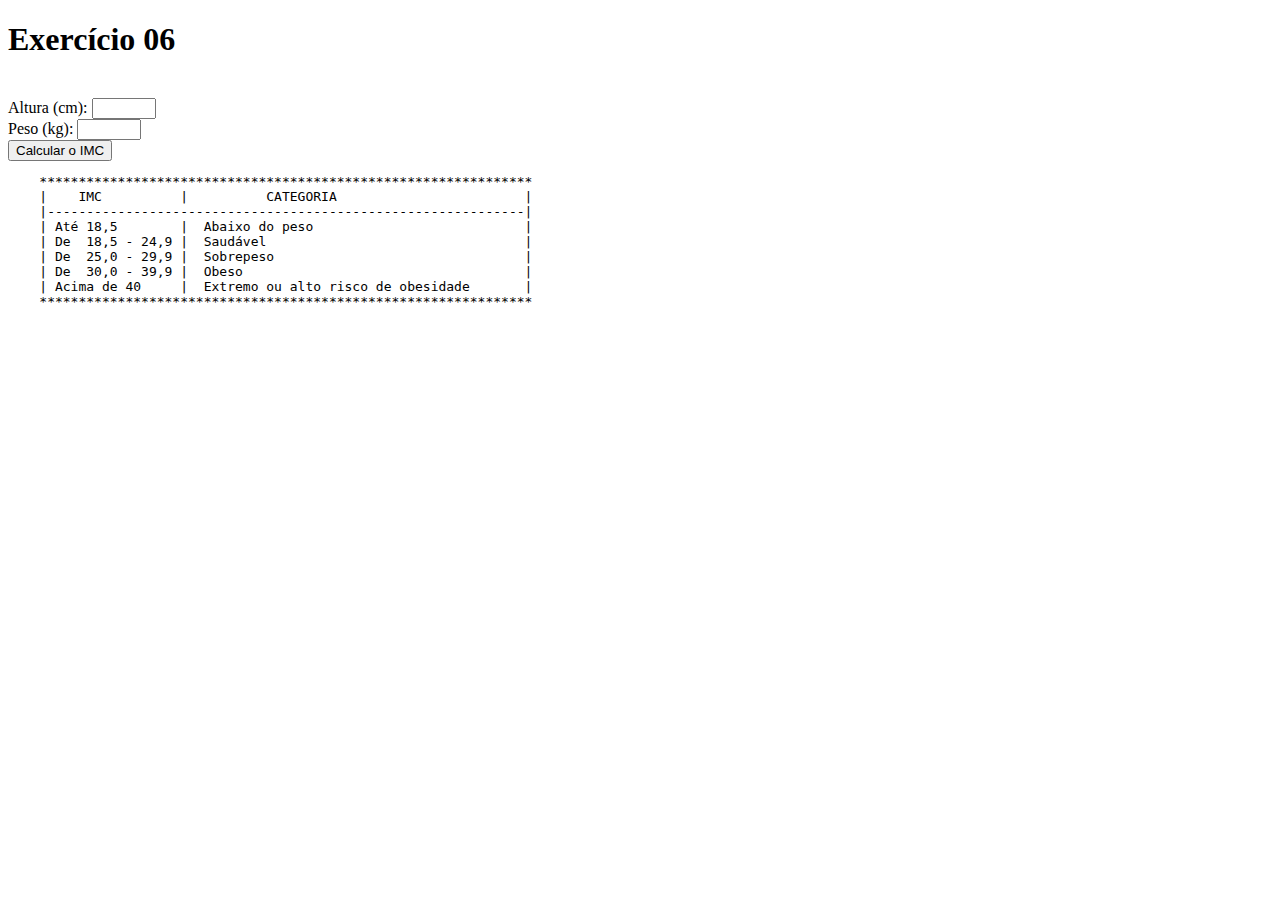
<file: CalculoIMC/index.html>
<!DOCTYPE html>
<html lang="en">
<head>
    <meta charset="UTF-8">
    <meta name="viewport" content="width=device-width, initial-scale=1.0">
    <title>Calculo IMC</title>
</head>
<script src="funcao.js"></script>

<body>
    <h1>Exercício 06</h1><br>

    <label for="altura">Altura (cm): </label>
    <input id="altura" type="number" min="100" max="250"><br>

    <label for="peso">Peso (kg): </label>
    <input id="peso" type="number" min="0" max="250"><br>

    <button onclick="calcularIMC()">Calcular o IMC</button><br>

    <div id="resultadoIMC"></div>
    <div id="extra">
      <pre>
    ***************************************************************
    |    IMC          |          CATEGORIA                        |
    |-------------------------------------------------------------|
    | Até 18,5        |  Abaixo do peso                           |
    | De  18,5 - 24,9 |  Saudável                                 |
    | De  25,0 - 29,9 |  Sobrepeso                                |
    | De  30,0 - 39,9 |  Obeso                                    |
    | Acima de 40     |  Extremo ou alto risco de obesidade       |
    ***************************************************************
      </pre>
</body>
</html>
</file>
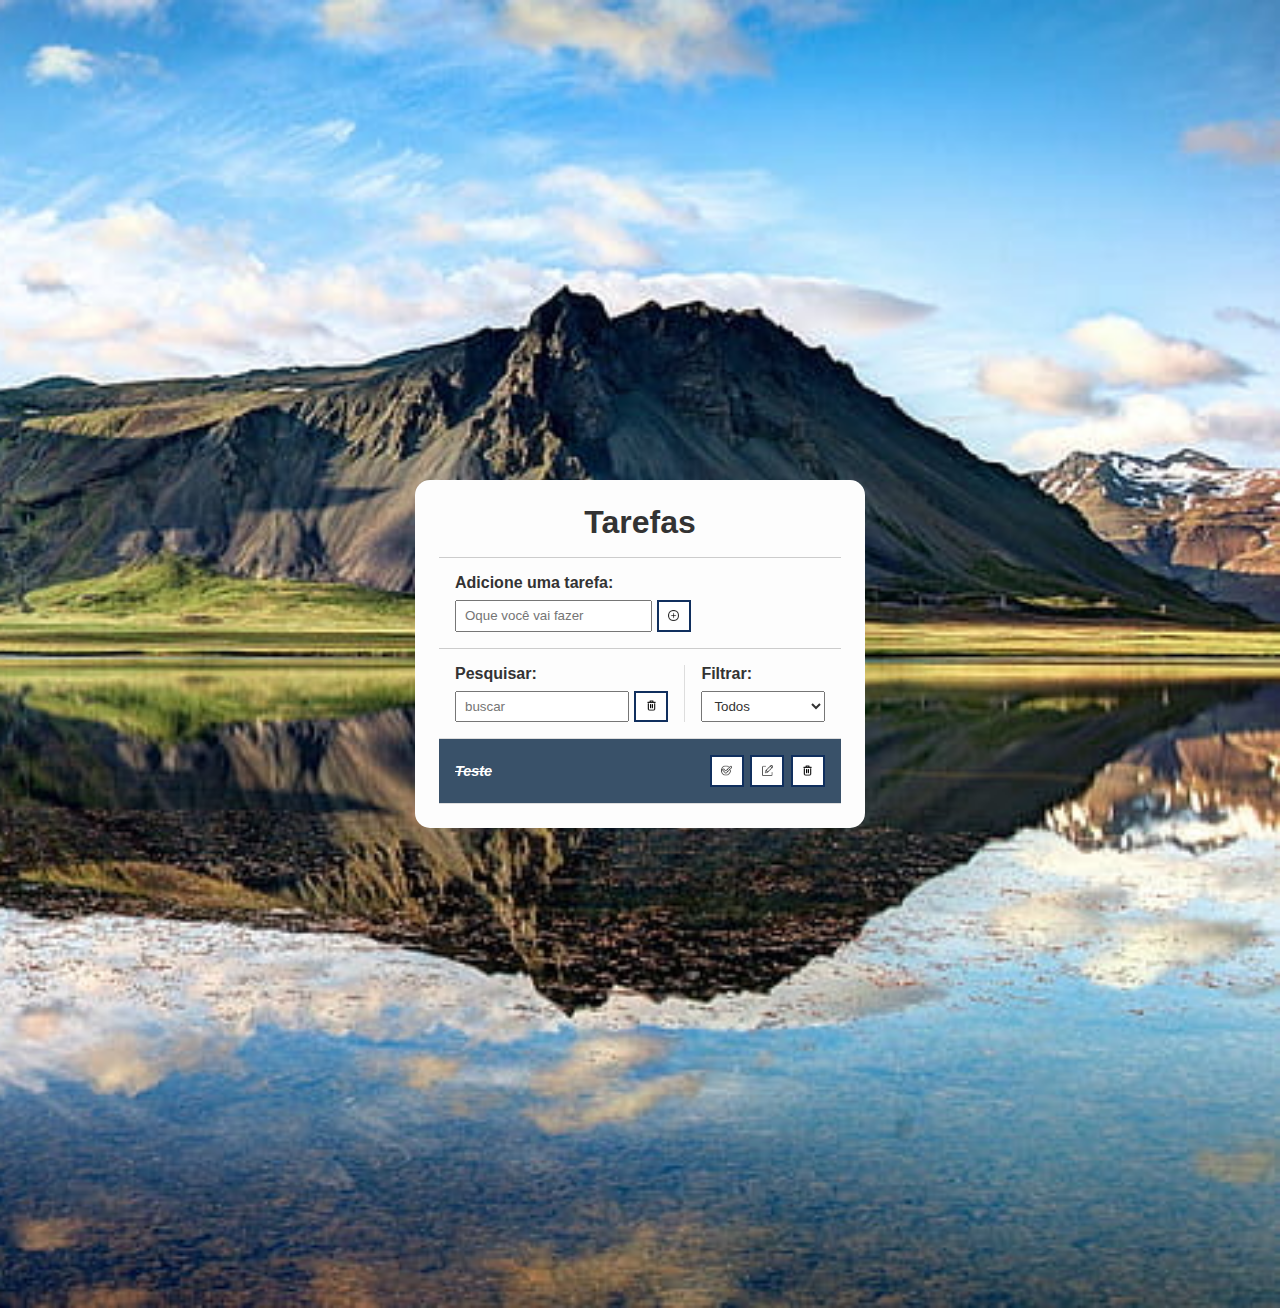
<file: FormularioTarefas/index.html>
<!DOCTYPE html>
<html lang="en">
<head>
    <meta charset="UTF-8">
    <meta name="viewport" content="width=device-width, initial-scale=1.0">
    <title>Tarefa</title>
    <!-- CSS project -->
    <link rel="stylesheet" href="css/style.css">
    <!-- Font Awesome -->
    <link rel="stylesheet" href="https://cdnjs.cloudflare.com/ajax/libs/font-awesome/5.15.4/css/all.min.css" integrity="sha512-1ycn6IcaQQ40/MKBW2W4Rhis/DbILU74C1vSrLJxCq57o941Ym01SwNsOMqvEBFlcgUa6xLiPY/NS5R+E6ztJQ==" crossorigin="anonymous" referrerpolicy="no-referrer" />
    <!-- Scripts JavaScript -->
    <script src="js/scripts.js" defer></script> <!-- (defer) comando que faz os aruivos carregar apos o HTML -->
</head>
<body>
    <div class="tarefa-container">
        <header>
            <h1>Tarefas</h1>
        </header>

        <!-- Adicionar a tarefa -->
        <form id="tarefa-form">
            <p>Adicione uma tarefa:</p>
            <div class="form-control">
                <input type="text" id="tarefa-input" placeholder="Oque você vai fazer">
                <button type="submit">
                    <i class="inconAdicionar"><img src="img/inconAdicionar.png" width="11"></i>
                </button> <!-- tag <i> com a classe "fa-thin fa-plus" faz o incone + -->
            </div>
        </form>

        <!-- Editar a tarefa -->
        <form id="edit-form" class="hide">
            <p>Edite a sua tarefa:</p>
            <div class="form-control">
                <input type="text" id="edit-input">
                <button type="submit">
                    <i class="inconEditar"><img src="img/inconEditar.png" width="11"></i>
                </button>
            </div>
            <button id="cancel-edit-btn">Cancelar</button>
        </form>

        <!-- Pesquisar tarefa -->
        <div id="toolbar">
            <div id="search">
                <h4>Pesquisar:</h4>
                <form>
                    <input type="text" id="search-input" placeholder="buscar">
                    <button id="erase-button">
                        <i class="inconDelete"><img src="img/incondelete.png" width="11"></i>
                    </button>
                </form>
            </div>
            <!-- Filtrar tarefas -->
            <div id="filter">
                <h4>Filtrar:</h4>
                <select id="filter-select">
                    <option value="all">Todos</option>
                    <option value="done">Feitas</option>
                    <option value="tarefa">A fazer</option>
                </select>
            </div>
        </div>
        

        <!-- Aonde fica as tarefas -->
        <div class="tarefa-list" id="tarefa-list">
            <div class="tarefa done">
                <h3>Teste</h3>
                <button class="finish-tarefa">
                    <i class="check"><img src="img/inconFinalizar.png" width="11"></i>
                </button>
                <button class="edit-tarefa">
                    <i class="pen"><img src="img/inconEditar.png" width="11"></i>
                </button>
                <button class="remove-tarefa">
                    <i class="xmark"><img src="img/incondelete.png" width="11"></i>
                </button>
            </div>
        </div>
    </div>
</body>
</html>
</file>
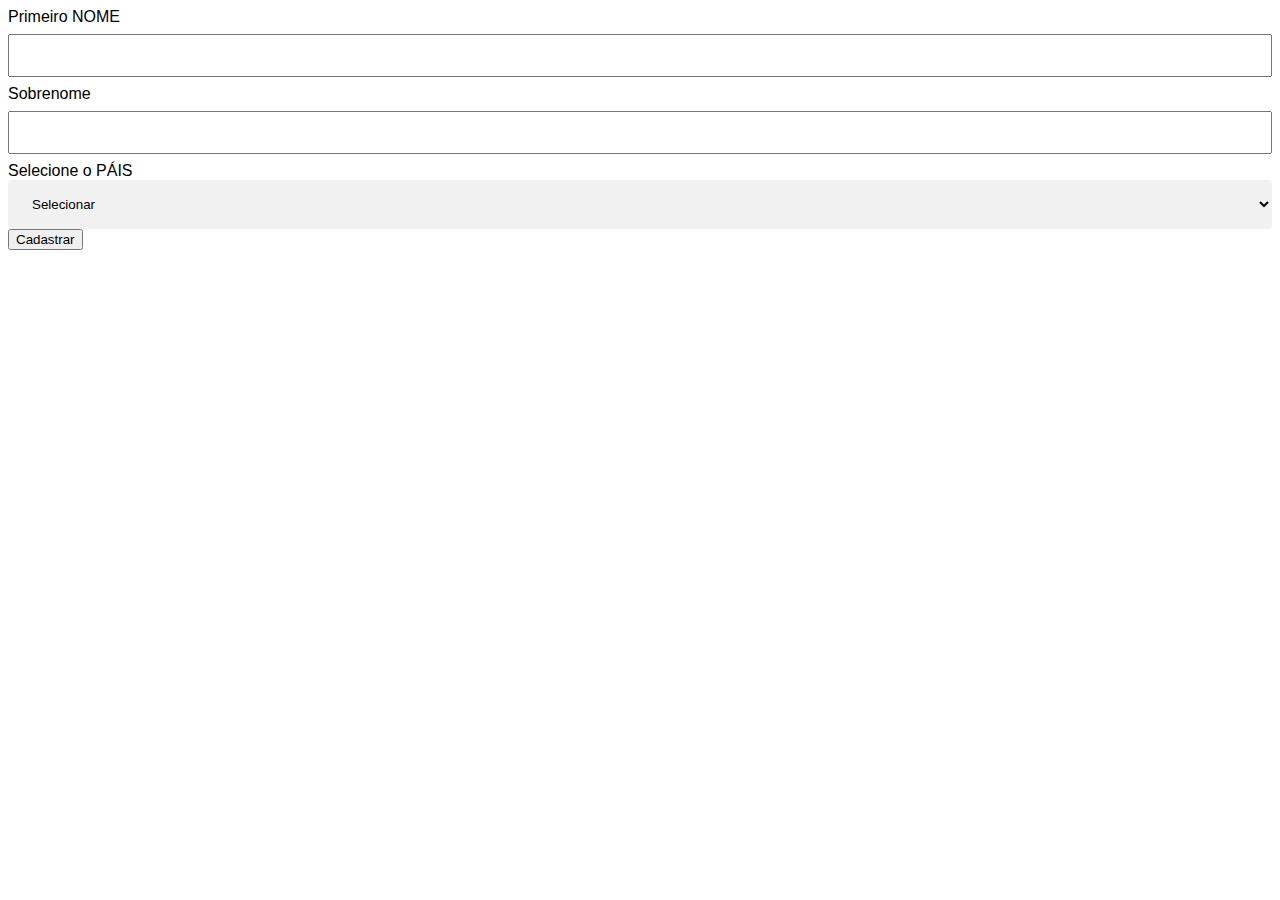
<file: VerificacaoCadastro/index.html>
<!DOCTYPE html>
<html lang="en">
<head>
    <meta charset="UTF-8">
    <meta name="viewport" content="width=device-width, initial-scale=1.0">
    <link rel="stylesheet" href="style.css">
    <title>Cadastro Usuario</title>
</head>
<script src="verificacao.js"></script>
<body>
    <form>
        <div>
            <label>Primeiro NOME</label>
            <input type="text" id="name">
            <label>Sobrenome</label>
            <input type="text" id="sobre">
            <label>Selecione o PÁIS</label>
            <select id="sle">
                <option selected>Selecionar</option>
                <option value="bra">BRA</option>
                <option value="eua">EUA</option>
                <option value="fra">FRA</option>
            </select>
            <button onclick="verificacao()">Cadastrar</button><br>
        </div>
    </form>
    <div id="resposta"></div>
</body>
</html>
</file>
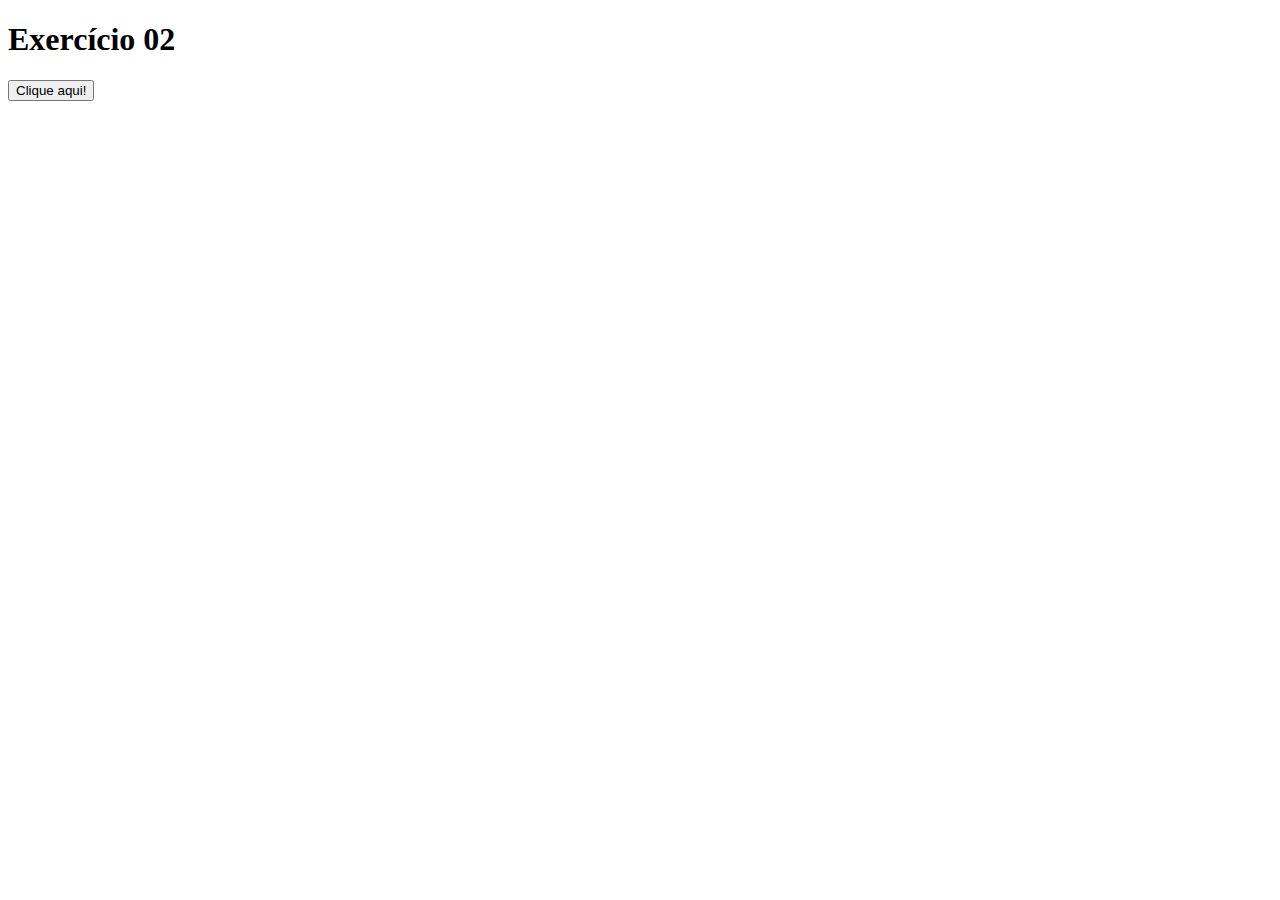
<file: JavaScript/exe2.html>
<!DOCTYPE html>
<html lang="en">
<head>
    <meta charset="UTF-8">
    <meta name="viewport" content="width=device-width, initial-scale=1.0">
    <title>Exercicio 2</title>
    <!-- Faça um programa em JavaScript em que o usuário clicará com o mouse sobre um botão e em seguida uma mensagem de alerta será apresentada com uma mensagem qualquer. -->
</head>
<body>
    <h1>Exercício 02</h1>
    <button onclick="minhaFuncao()">Clique aqui!</button>

    <script src="exer2.js"></script>
</body>
</html>
</file>
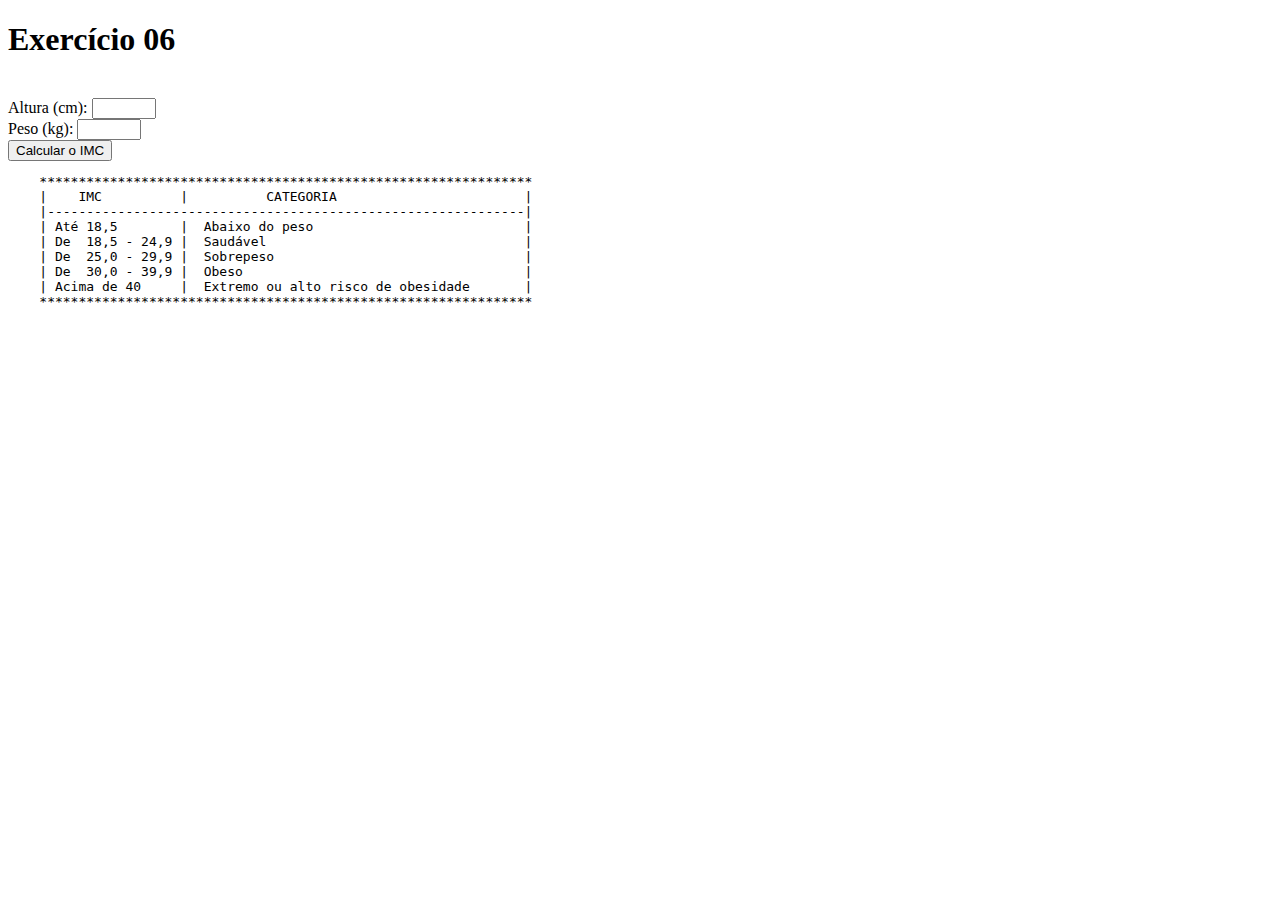
<file: JavaScript/exe6.html>
<!DOCTYPE html>
<html lang="en">
<head>
    <meta charset="UTF-8">
    <meta name="viewport" content="width=device-width, initial-scale=1.0">
    <title>Exercicio 6</title>
    <!-- Faça um programa JavaScript em que o usuário informará sua altura e peso e o programa calculará o seu IMC.
            Utilize as TAGs: <input>, <button>, e <div> em sua página. Use a <div> com um identificador e apresente nela o resultado do cálculo do IMC. -->
</head>
<script>
    function calcularIMC() {
      var altura = document.getElementById("altura").value; // pelo ID
      var peso   = document.getElementById("peso").value; // pelo ID
      altura /= 100;
      var imc = (peso / (altura * altura)).toFixed(2);
      document.getElementById("resultadoIMC").innerHTML = "IMC: <strong>" + imc + "</strong>";
    }
  </script>

<body>
    <h1>Exercício 06</h1><br>

    <label for="altura">Altura (cm): </label>
    <input id="altura" type="number" min="100" max="250"><br>

    <label for="peso">Peso (kg): </label>
    <input id="peso" type="number" min="0" max="250"><br>

    <button onclick="calcularIMC()">Calcular o IMC</button><br>

    <div id="resultadoIMC"></div>
    <div id="extra">
      <pre>
    ***************************************************************
    |    IMC          |          CATEGORIA                        |
    |-------------------------------------------------------------|
    | Até 18,5        |  Abaixo do peso                           |
    | De  18,5 - 24,9 |  Saudável                                 |
    | De  25,0 - 29,9 |  Sobrepeso                                |
    | De  30,0 - 39,9 |  Obeso                                    |
    | Acima de 40     |  Extremo ou alto risco de obesidade       |
    ***************************************************************
      </pre>
</body>
</html>
</file>
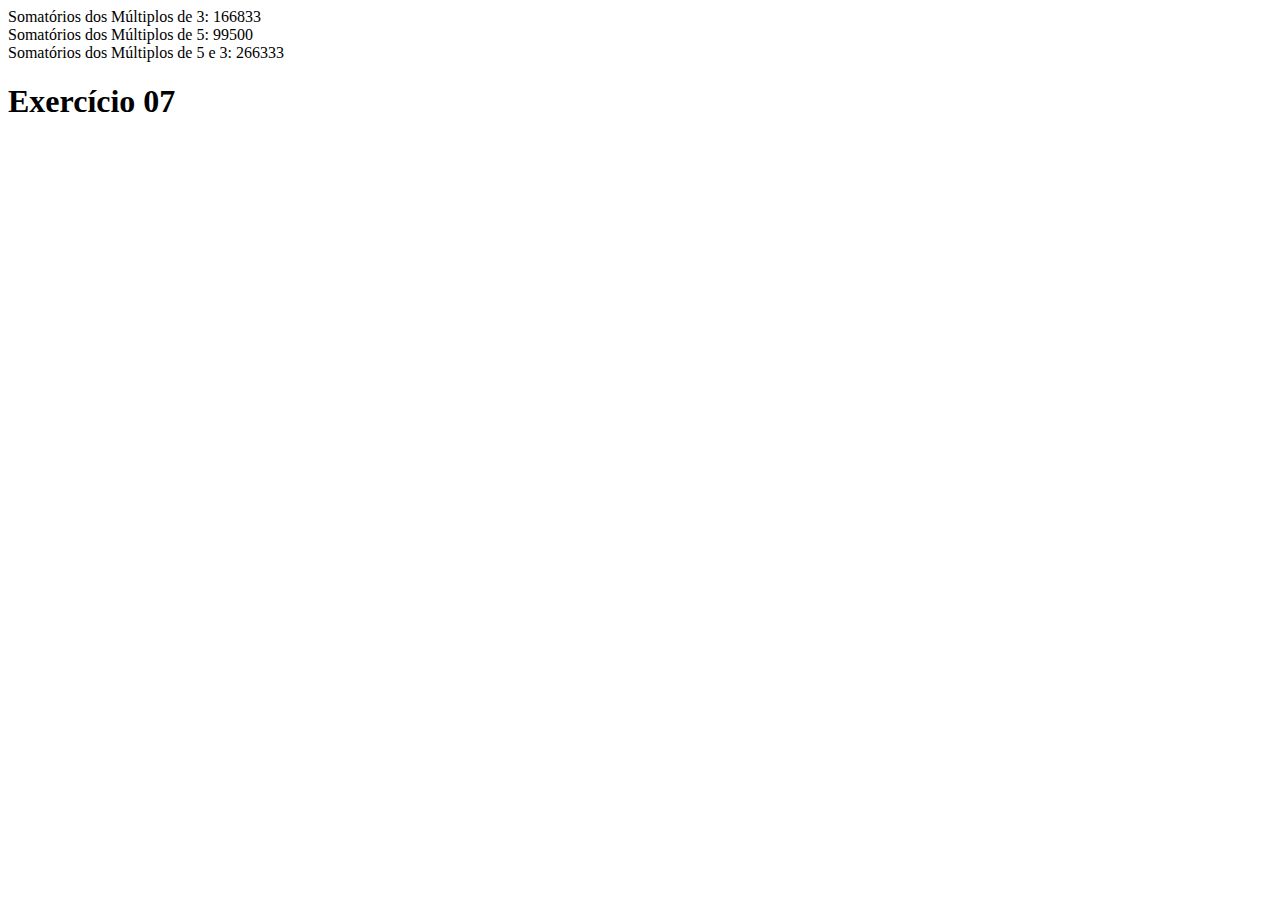
<file: JavaScript/exe7.html>
<!DOCTYPE html>
<html lang="en">
<head>
    <meta charset="UTF-8">
    <meta name="viewport" content="width=device-width, initial-scale=1.0">
    <title>Exercicio 7</title>
    <!-- Se listarmos todos os números naturais abaixo de 10 que são múltiplos de 3 ou 5, obtemos 3, 5, 6 e 9. A soma desses múltiplos é 23.
        Faça um programa JavaScript que encontre a soma de todos os múltiplos de 3 ou 5 abaixo de 1000. -->
</head>
<script>
    var multiplos3 = 0;
    var multiplos5 = 0;
    for (i = 0; i < 1000; i++) {
      multiplos3 += (i % 3 == 0) ? i : 0;
      multiplos5 += (i % 5 == 0) ? i : 0;
    }
    document.write("Somatórios dos Múltiplos de 3: " + multiplos3 + "<br>");
    document.write("Somatórios dos Múltiplos de 5: " + multiplos5 + "<br>");
    document.write("Somatórios dos Múltiplos de 5 e 3: " + parseInt(multiplos3+multiplos5));
  </script>
<body>
    <h1>Exercício 07</h1>
</body>
</html>
</file>
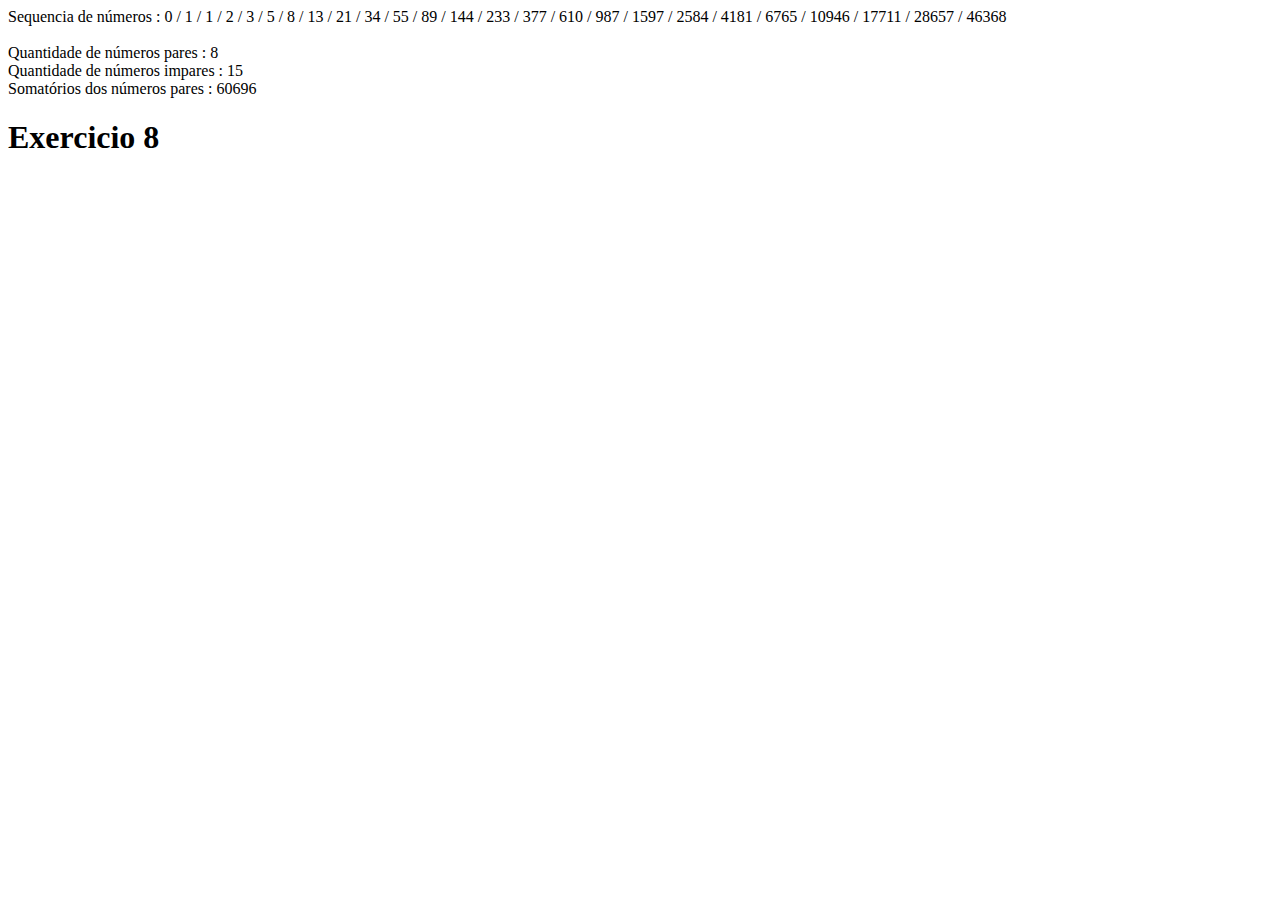
<file: JavaScript/exe8.html>
<!DOCTYPE html>
<html lang="en">
<head>
    <meta charset="UTF-8">
    <meta name="viewport" content="width=device-width, initial-scale=1.0">
    <title>Exercicio 8</title>
    <!-- Cada novo termo na seqüência de Fibonacci é gerado adicionando os dois termos anteriores. Começando com 0 e 1, os primeiros termos serão:
            0, 1, 1, 2, 3, 5, 8, 13, 21, 34, 55, 89, ( ... ) 
            Considerando os termos da sequência de Fibonacci a partir dos pares 0 e 1, cujos valores não excedam cinquenta mil, encontre a soma dos termos pares. -->
    <script>
        var arrSequencia    = [0, 1];
        var sequencia       = 0;
        var numPares        = 0;
        var numImpares      = 0;
        var somaPares       = 0;
        var proximoElemento = 0;
        do {
          sequencia++
          proximoElemento = arrSequencia[sequencia] + arrSequencia[sequencia-1];
          proximoElemento < 50000 ? (
            arrSequencia.push(proximoElemento),
            proximoElemento % 2 == 0 ? 
              ( numPares  ++ , 
                somaPares += proximoElemento )
              : numImpares ++ )
          : false;
          } while  (proximoElemento < 50000);
        document.write("Sequencia de números : " + arrSequencia.join(' / ') + "<br><br>");
        document.write("Quantidade de números pares : " + numPares + "<br>");
        document.write("Quantidade de números impares : " + numImpares + "<br>");
        document.write("Somatórios dos números pares : " + somaPares)
      </script>
</head>
<body>
    <h1>Exercicio 8</h1>
</body>
</html>
</file>
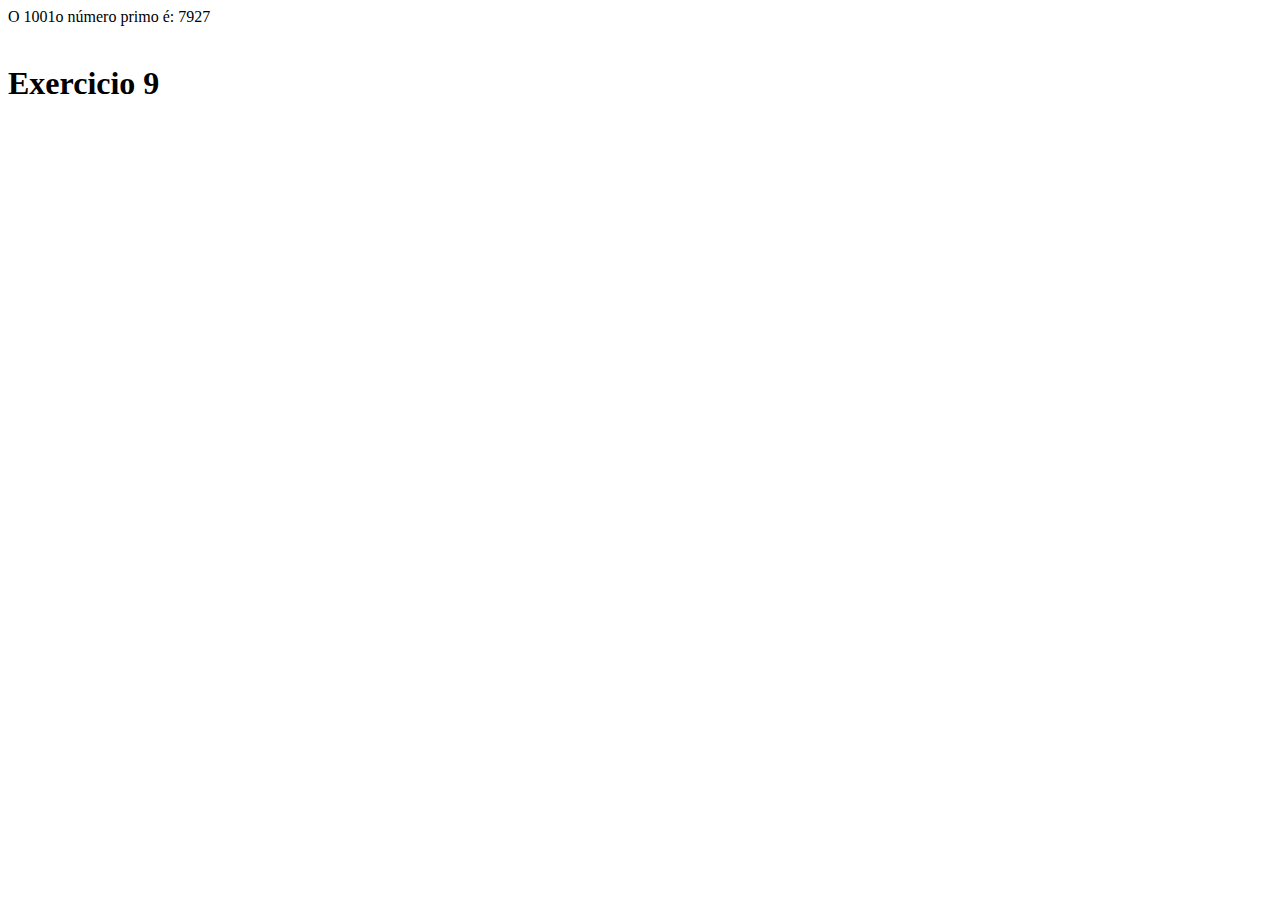
<file: JavaScript/exe9.html>
<!DOCTYPE html>
<html lang="en">
<head>
    <meta charset="UTF-8">
    <meta name="viewport" content="width=device-width, initial-scale=1.0">
    <title>Exercicio 9</title>
    <!-- Listando os seis primeiros números primos: 2, 3, 5, 7, 11 e 13, podemos ver que o sexto primo é 13.
        Qual é o 1001º número primo? Faça um programa JavaScript que apresente esse número para o usuário. -->
    <script>
      var primosEncontrados = 0;
      for (dividendo = 2; primosEncontrados < 1001; dividendo++) {
        var ehPrimo = true;
        for (divisor = 2; dividendo > divisor ; divisor++) {
          if (dividendo % divisor == 0) {
            ehPrimo = false;
            break;
          };
        };
        if (Boolean(ehPrimo)) { 
          primosEncontrados++;
        }
      };
      document.write("O 1001o número primo é: ");
      document.write(--dividendo + '<br><br>');
    </script>
</head>
<body>
    <h1>Exercicio 9</h1>
</body>
</html>
</file>
<file: FormularioTarefas/css/style.css>
/* GERAL */
*{
    padding: 0;
    margin: 0;
    font-family: Arial, Helvetica, sans-serif;
    color: #333;
    box-sizing: border-box;
}

/* CORPO PROJECT */
body{
    background-image: url("../img/fundIsland2.jpg");
    background-repeat: no-repeat, repeat-x;
    background-position: top right, center;
    background-size: cover;
}

button{
    background-color: white;
    color: #102f5e;
    border: 2px solid #102f5e;
    padding: .3rem .6rem;
    font-size: 1rem;
    cursor: pointer;
    display: flex;
    justify-content: center;
    align-items: center;
    transition: 0.4s;
}

button:hover{
    background-color: #102f5e;
    color: white;
}

button:hover > i{
    color: #FDFDFD;
}

button i{
    color: #102f5e;
    font-weight: bold;
    pointer-events: none; /* desabilita as funções do botão quando clicar, ou seja ele só vai ser clicavel no JavaScript */
}

input, select {
    padding: 0.25rem 0.5rem;
}

.hide{
    display: none;
}

/* Tarefa Header */
.tarefa-container{
    max-width: 450px;
    margin: 30rem auto;
    background-color: #FDFDFD;
    padding: 1.5rem;
    border-radius: 15px;
}

.tarefa-container header{
    text-align: center;
    padding: 0 1rem 1rem;
    border-bottom: 1px solid #ccc;
}

/* Formulario */
#tarefa-form, #edit-form{
    padding: 1rem;
    border-bottom: 1px solid #ccc;
}

#tarefa-form p, #edit-form p{
    margin-bottom: .5rem;
    font-weight: bold;
}

.form-control{
    display: flex;
}

.form-control input{
    margin-right: .3rem;
}

#cancel-edit-btn{
    margin-top: 1rem;
}

/* Tarefa Toolbar */
#toolbar{
    padding: 1rem;
    border-bottom: 1px solid #ddd;
    display: flex;
}

#toolbar h4{
    margin-bottom: .5rem;
}

#search{
    border-right: 1px solid #ddd;
    padding-right: 1rem;
    margin-right: 1rem;
    width: 65%;
    display: flex;
    flex-direction: column;
}

#search form{
    display: flex;
}

#search input{
    width: 100%;
    margin-right: 0.3rem;
}

#filter{
    width: 35%;
    display: flex;
    flex-direction: column;
}

#filter select{
    flex: 1;
}

/* Tarefa List */
.tarefa{
    display: flex;
    justify-content: space-around; /* de um lado titulo de outro os botões */
    align-items: center;
    padding: 1rem;
    border-bottom: 1px solid #ddd; /* Divide cada uma das tarefas */
    transition: 0.3s;
}

.tarefa h3{
    flex: 1;
    font-size: 0.9rem;
}

.tarefa button{
    margin-left: 0.4rem;
}

.done{
    background-color: #395169;
}

.done h3{
    color: #fff;
    text-decoration: line-through;
    font-style: italic;
}
</file>
<file: VerificacaoCadastro/style.css>
body{
    font-family: Arial, Helvetica, sans-serif;
}

input {
    width: 100%;
}

input[type=text] {
    width: 100%;
    padding: 12px 20px;
    margin: 8px 0;
    box-sizing: border-box;
}

input[type=text]:focus {
    background-color: lightblue;
}

select {
    width: 100%;
    padding: 16px 20px;
    border: none;
    border-radius: 4px;
    background-color: #f1f1f1;
}
</file>
